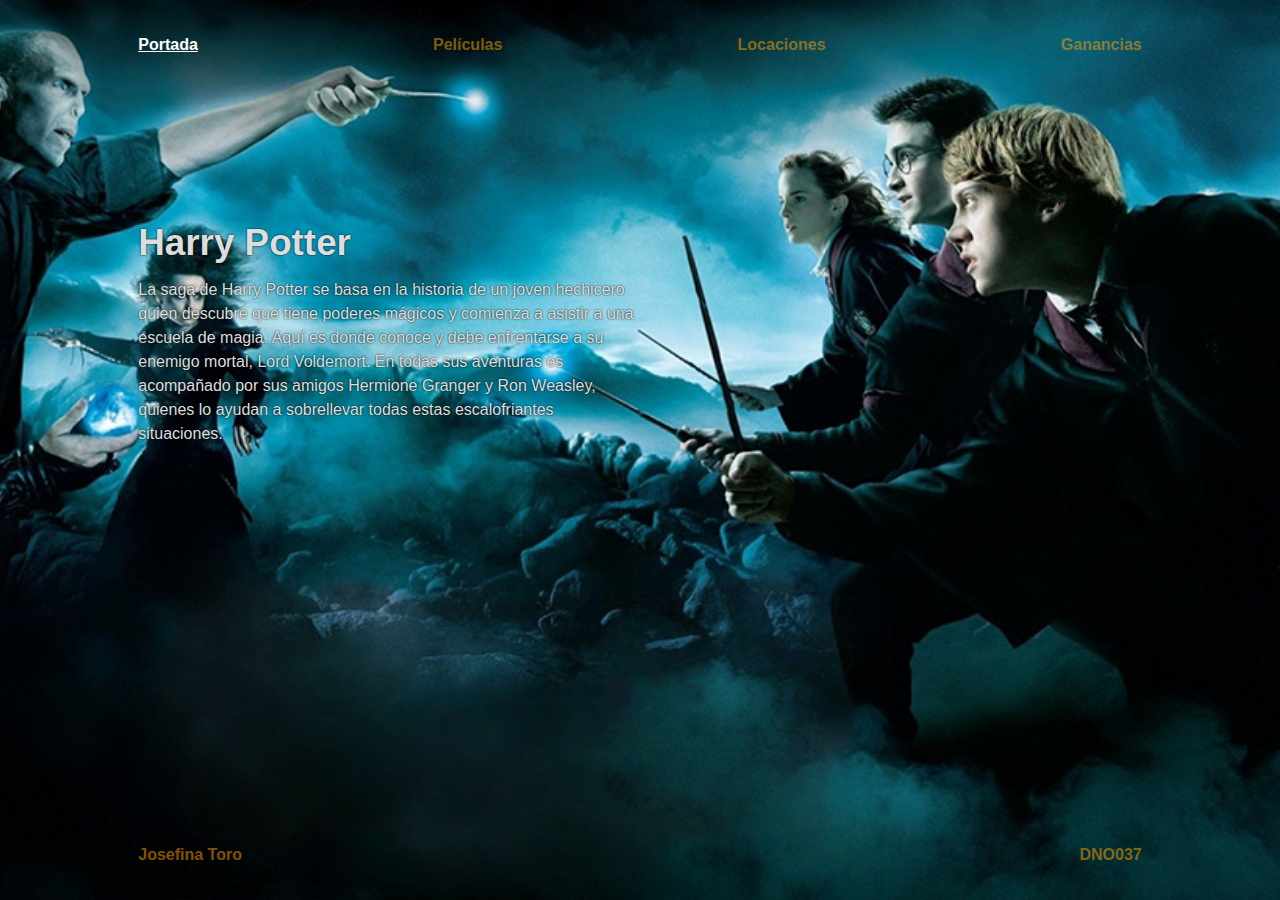
<file: index.html>
<!DOCTYPE html>
<html lang="es">
    <head>
        <meta charset="utf-8" />
        <meta name="viewport" content="width=device-width, initial-scale=1" />
        <meta name="description" content="Diseño y nuevos medios, segunda versión remota" />
        <title>EVALUACIÓN Nº2 &#127909;</title>
        <link rel="stylesheet" href="style.css" />
    </head>
    <body class="portada">
        <div class="container">
            <nav>
                <p><a href="index.html" class="active">Portada</a> <a href="peliculas.html">Películas</a> <a href="locaciones.html">Locaciones</a> <a href="ganancias.html">Ganancias</a></p>
            </nav>
            <header>
                <div>
                        <h1>Harry Potter</h1>
                        <p>La saga de Harry Potter se basa en la historia de un joven hechicero quien descubre que tiene poderes mágicos y comienza a asistir a una escuela de magia. Aquí es donde conoce y debe enfrentarse a su enemigo mortal, Lord Voldemort. En todas sus aventuras es acompañado por sus amigos Hermione Granger y Ron Weasley, quienes lo ayudan a sobrellevar todas estas escalofriantes situaciones. 
                        	<a href="https://github.com/profesorfaco/dno037-2021/tree/main/clase-08#evaluaci%C3%B3n-n%C2%BA2"></a></p>
                </div>
            </header>
            <footer>
                <p><a href="#">Josefina Toro</a> <a href="#">DNO037</a></p>
            </footer>
        </div>
    </body>
</html>
</file>
<file: style.css>
@charset "UTF-8";

:root{
    --fondo: #000;
    --figura: #ddd;
}

* {
    margin: 0;
    padding: 0;
}

body {
    font-family: Helvetica, Arial, sans-serif;
    background: var(--fondo);
    color: var(--figura);
}

body.portada{
    background:var(--fondo) url('images/portada.jpg') right bottom no-repeat;
    background-size:auto 100%;
}

a {
    font-weight: bold;
    color: rgba(255, 165, 0, 0.5);
    text-decoration: none;
}

a:hover {
    color: rgba(255, 165, 0, 0.75);
}

:hover{
    transition: all ease .5s;
}

div.container {
    width: 80vw;
    margin: 0 auto;
}

nav, footer {
    width: 98%;
    margin-left:1%;
    margin-right:1%;
    min-height: 10vh;
    display: flex;
}

nav p, footer p {
    width: 100%;
    display: flex;
    justify-content: space-between;
    margin:auto;
}

.active {
    text-decoration: underline;
    color: white;
}

/* para la página de portada */

header {   
    width: 98%;
    margin-left:1%;
    margin-right:1%;
    min-height: 80vh;
}

header div{
    width: 50%;
    padding-top:15vh;
}

header div h1{
    font-size:calc(1.5rem + 1vw);
    line-height: 1;
    text-shadow: 0 0 2px var(--fondo);
}

header div p{
    margin-top:1rem;
    line-height: 1.5;
    text-shadow: 0 0 2px var(--fondo);
}

@media screen and (orientation:portrait){

    header div{
        width: 100%;
        line-height: 1.5;
    }     
}

/* para todas las páginas que no son portada */

main{
    width: 100%;
    padding-top:10vh;
    min-height: 70vh;    
}

/* para la página de películas */

main article{
    float:left;
    margin:1%;
    width:18%;
    background:rgba(255,255,255,0.1);
}

main article img{
    width:100%;
    height:auto;
    opacity: 0.6;
}

main article:hover img{
    opacity:1;
}

main article div{
    padding:5%;
    min-height:7.5vh;
}

main article div h2{
    font-size:1rem;
    letter-spacing: 0.05rem;
}

@media screen and (orientation:portrait){
    main article{
        width:48%;
    }     
}

/* para cada página de película */

main section{
    float:left;
    margin:3% 1% 10% 1%;
    width:98%;   
}

main section h1{
    font-size:calc(1.5rem + 1vw);
    line-height: 1;
}

main section h3{
    font-size:1.3rem;
    line-height: 2.5;
}

main section h4{
    font-size:1.2rem;
    line-height: 2.5;
}

main section img{
    max-width:100%;
    height:auto;
    margin:1.5rem 0;
}

main section p{
    max-width:100%;
    line-height: 1.6;
}

@media screen and (orientation:landscape){
    main section p{
        max-width:75%;
        line-height: 1.8;
    }    
}

/* para las páginas de locaciones y ganancias */

main div#mapa{
    margin:1%;
    width:98%;
    height:60vh;
}

main canvas#grafico{
    background:#111;
}
</file>
